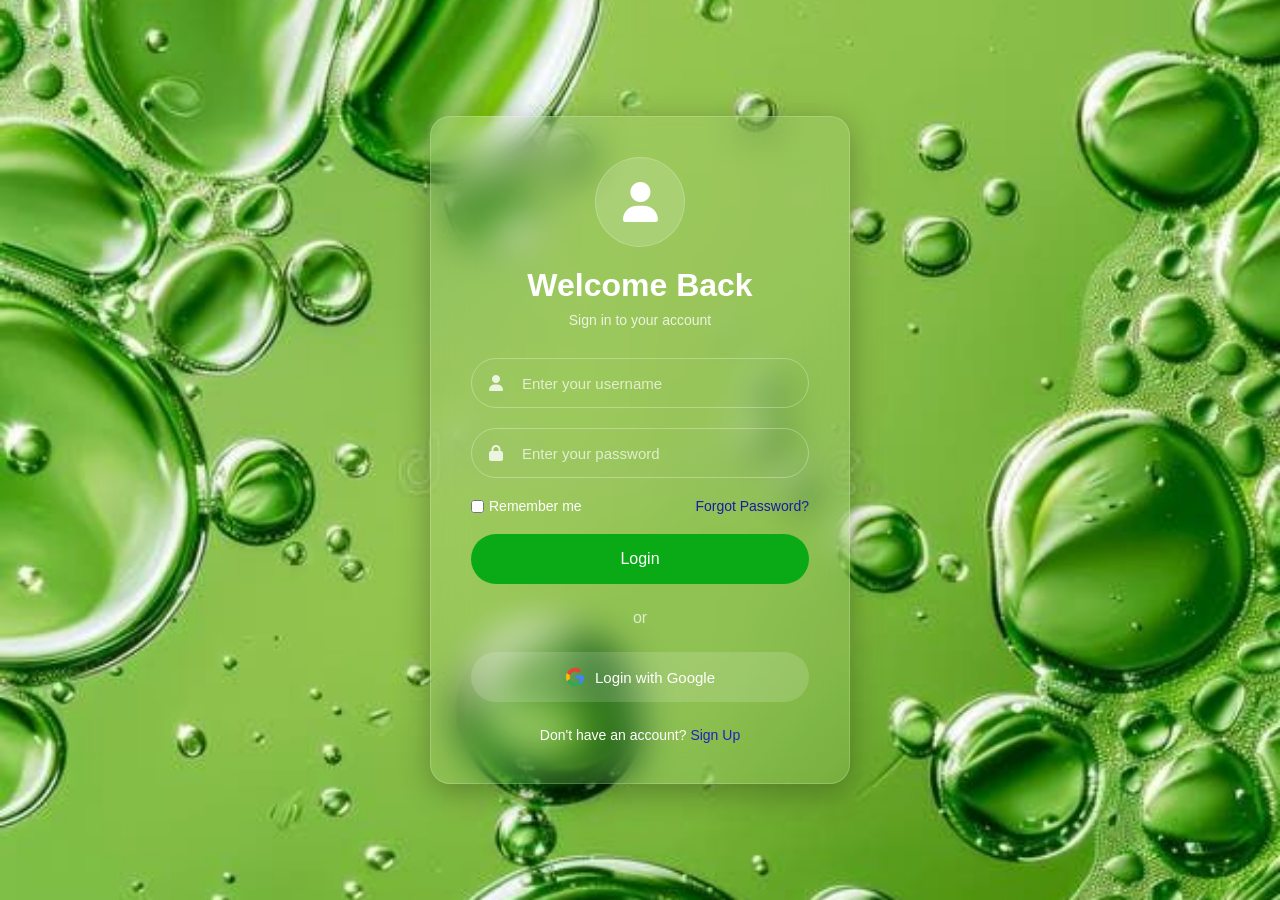
<file: index.html>
<!DOCTYPE html>
<html lang="en">

<head>
    <meta charset="UTF-8">
    <meta name="viewport" content="width=device-width, initial-scale=1.0">
    <title>Login Page</title>

    <link rel="stylesheet" href="https://cdnjs.cloudflare.com/ajax/libs/font-awesome/6.5.2/css/all.min.css">

    <link rel="stylesheet" href="./Login.css">
</head>

<body>

    <div class="Login-container">

        <div class="profile-icon">
            <i class="fas fa-user"></i>
        </div>

        <h2>Welcome Back</h2>
        <p class="subtitle">Sign in to your account</p>

        <form action="#">

            <div class="input-group">
                <i class="fas fa-user"></i>
                <input type="text" placeholder="Enter your username" required>
            </div>

            <div class="input-group">
                <i class="fas fa-lock"></i>
                <input type="password" placeholder="Enter your password" required>
               
            </div>

            <div class="options">
                <label>
                    <input type="checkbox">
                    Remember me
                </label>

                <a href="forgot-password.html">Forgot Password?</a>
            </div>

            <button type="submit" class="btn">
                Login
            </button>

            <div class="divider">
                <span>or</span>
            </div>

            <button type="button" class="google-btn">
                <img src="./599893612910037615-removebg-preview copy.png" alt="Google Logo" width="20">
                Login with Google
            </button>

            <div class="signup-link">
                Don't have an account?
                <a href="Sign up.html">Sign Up</a>
            </div>

        </form>

    </div>

</body>

</html>
</file>
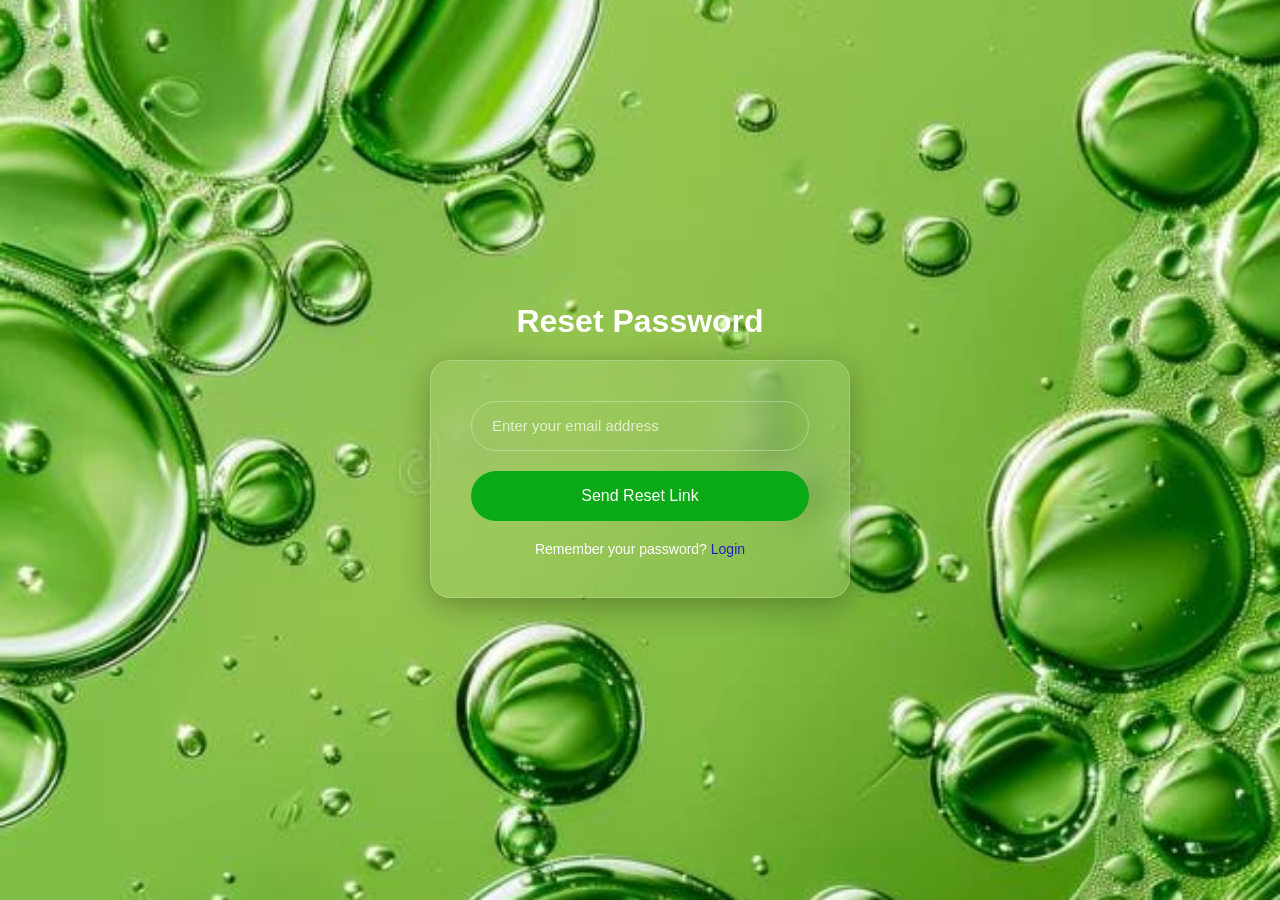
<file: forgot-password.html>
<!DOCTYPE html>
<html lang="en">

<head>
    <title>Forgot Password</title>
    <link rel="stylesheet" href="https://cdnjs.cloudflare.com/ajax/libs/font-awesome/6.5.2/css/all.min.css">

    <link rel="stylesheet" href="./forgot-password.css">

</head>

<body>

    <h2 class="fp">Reset Password</h2>

    <div class="all">
        <form>
            <input type="email" placeholder="Enter your email address" required>

            <button type="submit">
                Send Reset Link
            </button>
        </form>

        <p>
            Remember your password?
            <a href="./index.html">Login</a>
        </p>
    </div>
</body>

</html>
</file>
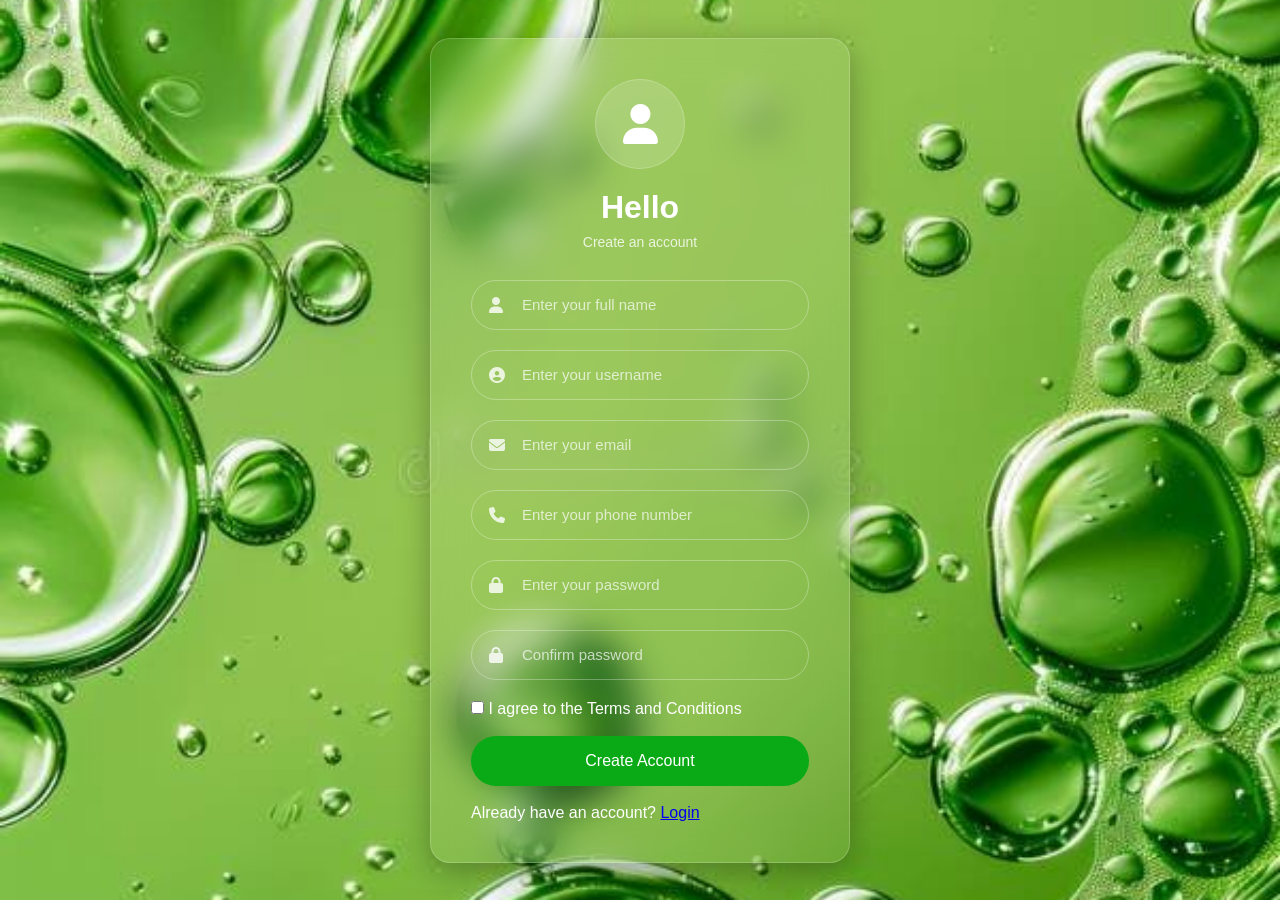
<file: Sign up.html>
<!DOCTYPE html>
<html lang="en">

<head>
    <meta charset="UTF-8">
    <meta name="viewport" content="width=device-width, initial-scale=1.0">
    <title>Sign up</title>

    <link rel="stylesheet" href="https://cdnjs.cloudflare.com/ajax/libs/font-awesome/6.5.2/css/all.min.css">

    <link rel="stylesheet" href="./Sign up.css">

</head>

<body>

    <div class="Sign-up-container">

        <div class="profile-icon">
            <i class="fas fa-user"></i>
        </div>

        <h2>Hello</h2>
        <p class="subtitle">Create an account</p>

        <form action="#">

            <div class="input-group">
                <i class="fas fa-user"></i>
                <input type="text" placeholder="Enter your full name" required>
            </div>

            <div class="input-group">
                <i class="fas fa-user-circle"></i>
                <input type="text" placeholder="Enter your username" required>
            </div>

            <div class="input-group">
                <i class="fas fa-envelope"></i>
                <input type="email" placeholder="Enter your email" required>
            </div>

            <div class="input-group">
                <i class="fas fa-phone"></i>
                <input type="tel" placeholder="Enter your phone number" required>
            </div>

            <div class="input-group">
                <i class="fas fa-lock"></i>
                <input type="password" placeholder="Enter your password" required>
            </div>

            <div class="input-group">
                <i class="fas fa-lock"></i>
                <input type="password" placeholder="Confirm password" required>
            </div>

            <label>
                <input type="checkbox" required> I agree to the Terms and Conditions
            </label><br><br>

            <button type="submit" class="btn">Create Account</button><br><br>
            <div class="login-link">
                Already have an account?
                <a href="./index.html">Login</a>
            </div>

</body>

</html>
</file>
<file: Login.css>
* {
    margin: 0;
    padding: 0;
    box-sizing: border-box;
    font-family: 'Poppins', sans-serif;
}

body {
    min-height: 100vh;
    display: flex;
    justify-content: center;
    align-items: center;

    background-image: url("./Banner\ of\ liquid\,\ drops\ and\ bubbles\ in\ green\ color\ to\ decorate\ poster\ and\ booklet\ cover_.jfif");
    background-size: cover;
    background-position: center;
    background-repeat: no-repeat;
}

.Login-container {
    width: 420px;
    padding: 40px;

    background: rgba(255, 255, 255, 0.08);
    border: 1px solid rgba(255, 255, 255, 0.2);

    backdrop-filter: blur(18px);
    -webkit-backdrop-filter: blur(18px);

    border-radius: 20px;

    box-shadow: 0 8px 32px rgba(0, 0, 0, 0.3);

    color: white;
}

.profile-icon {
    width: 90px;
    height: 90px;

    margin: 0 auto 20px;

    border-radius: 50%;

    background: rgba(255, 255, 255, 0.15);

    display: flex;
    justify-content: center;
    align-items: center;

    border: 1px solid rgba(255, 255, 255, 0.2);
}

.profile-icon i {
    font-size: 40px;
    color: white;
}

.Login-container h2 {
    text-align: center;
    font-size: 2rem;
    margin-bottom: 8px;
}

.subtitle {
    text-align: center;
    color: rgba(255, 255, 255, 0.8);
    margin-bottom: 30px;
    font-size: 14px;
}

.input-group {
    position: relative;
    margin-bottom: 20px;
}

.input-group i {
    position: absolute;
    left: 18px;
    top: 50%;
    transform: translateY(-50%);
    color: rgba(255, 255, 255, 0.8);
}

.input-group input {
    width: 100%;
    height: 50px;

    border: 1px solid rgba(255, 255, 255, 0.3);
    border-radius: 30px;

    background: transparent;

    outline: none;

    color: white;
    font-size: 15px;

    padding: 0 20px 0 50px;
}

.input-group input::placeholder {
    color: rgba(255, 255, 255, 0.7);
}

.options {
    display: flex;
    justify-content: space-between;
    align-items: center;

    margin-bottom: 20px;

    font-size: 14px;
}

.options label {
    display: flex;
    align-items: center;
    gap: 5px;
}

.options a {
    color: rgb(27, 27, 160);
    text-decoration: none;
}

.options a:hover {
    text-decoration: underline;
}

.btn {
    width: 100%;
    height: 50px;

    border: none;
    border-radius: 30px;

    background: #09aa16;

    color: white;

    font-size: 16px;
    font-weight: 400;

    cursor: pointer;

    transition: 0.3s;
}

.btn:hover {
    transform: translateY(-2px);
}

.divider {
    text-align: center;
    margin: 25px 0;
    color: rgba(255, 255, 255, 0.7);
}


.google-btn {
    width: 100%;
    height: 50px;

    border: none;
    border-radius: 30px;

    background: rgba(255, 255, 255, 0.15);

    color: white;

    font-size: 15px;

    cursor: pointer;

    display: flex;
    justify-content: center;
    align-items: center;
    gap: 10px;

    transition: 0.3s;
}

.google-btn:hover {
    background: rgba(255, 255, 255, 0.25);
}

.signup-link {
    text-align: center;
    margin-top: 25px;
    font-size: 14px;
}

.signup-link a {
    color: rgb(32, 32, 189);
    text-decoration: none;
    font-weight: 60;
}

.signup-link a:hover {
    text-decoration: underline;
}
</file>
<file: forgot-password.css>
* {
    margin: 0;
    padding: 0;
    box-sizing: border-box;
    font-family: 'Poppins', sans-serif;
}

body {
    min-height: 100vh;
    display: flex;
    justify-content: center;
    align-items: center;
    flex-direction: column;

    background-image: url("./Banner\ of\ liquid\,\ drops\ and\ bubbles\ in\ green\ color\ to\ decorate\ poster\ and\ booklet\ cover_.jfif");
    background-size: cover;
    background-position: center;
    background-repeat: no-repeat;
}

.fp {
    color: white;
    margin-bottom: 20px;
    font-size: 2rem;
    text-align: center;
}

.all {
    width: 420px;
    padding: 40px;

    background: rgba(255, 255, 255, 0.08);
    border: 1px solid rgba(255, 255, 255, 0.2);

    backdrop-filter: blur(18px);
    -webkit-backdrop-filter: blur(18px);

    border-radius: 20px;

    box-shadow: 0 8px 32px rgba(0, 0, 0, 0.3);

    color: white;
    text-align: center;
}

.all form {
    display: flex;
    flex-direction: column;
    gap: 20px;
}

.all input {
    width: 100%;
    height: 50px;

    padding: 0 20px;

    border: 1px solid rgba(255, 255, 255, 0.3);
    border-radius: 30px;

    background: transparent;
    outline: none;

    color: white;
    font-size: 15px;
}

.all input::placeholder {
    color: rgba(255, 255, 255, 0.7);
}

.all button {
    width: 100%;
    height: 50px;

    border: none;
    border-radius: 30px;

    background: #09aa16;
    color: white;

    font-size: 16px;
    font-weight: 400;

    cursor: pointer;

    transition: 0.3s;
}

.all button:hover {
    transform: translateY(-2px);
}

.all p {
    margin-top: 20px;
    font-size: 14px;
}

.all a {
    color:  rgb(32, 32, 189);
    text-decoration: none;
    font-weight: 400;
}

.all a:hover {
    text-decoration: underline;
}
</file>
<file: Sign up.css>
* {
    margin: 0;
    padding: 0;
    box-sizing: border-box;
    font-family: 'Poppins', sans-serif;
}

body {
    min-height: 100vh;
    display: flex;
    justify-content: center;
    align-items: center;

    background-image: url("./Banner\ of\ liquid\,\ drops\ and\ bubbles\ in\ green\ color\ to\ decorate\ poster\ and\ booklet\ cover_.jfif");
    background-size: cover;
    background-position: center;
    background-repeat: no-repeat;
}

.Sign-up-container {
    width: 420px;
    padding: 40px;

    background: rgba(255, 255, 255, 0.08);
    border: 1px solid rgba(255, 255, 255, 0.2);

    backdrop-filter: blur(18px);
    -webkit-backdrop-filter: blur(18px);

    border-radius: 20px;

    box-shadow: 0 8px 32px rgba(0, 0, 0, 0.3);

    color: white;
}

.profile-icon {
    width: 90px;
    height: 90px;

    margin: 0 auto 20px;

    border-radius: 50%;

    background: rgba(255, 255, 255, 0.15);

    display: flex;
    justify-content: center;
    align-items: center;

    border: 1px solid rgba(255, 255, 255, 0.2);
}

.profile-icon i {
    font-size: 40px;
    color: white;
}

.Sign-up-container h2 {
    text-align: center;
    font-size: 2rem;
    margin-bottom: 8px;
}

.subtitle {
    text-align: center;
    color: rgba(255, 255, 255, 0.8);
    margin-bottom: 30px;
    font-size: 14px;
}

.input-group {
    position: relative;
    margin-bottom: 20px;
}

.input-group i {
    position: absolute;
    left: 18px;
    top: 50%;
    transform: translateY(-50%);
    color: rgba(255, 255, 255, 0.8);
}

.input-group input {
    width: 100%;
    height: 50px;

    border: 1px solid rgba(255, 255, 255, 0.3);
    border-radius: 30px;

    background: transparent;

    outline: none;

    color: white;
    font-size: 15px;

    padding: 0 20px 0 50px;
}

.input-group input::placeholder {
    color: rgba(255, 255, 255, 0.7);
}

.options {
    display: flex;
    justify-content: space-between;
    align-items: center;

    margin-bottom: 20px;

    font-size: 14px;
}

.btn {
    width: 100%;
    height: 50px;

    border: none;
    border-radius: 30px;

    background: #09aa16;

    color: white;

    font-size: 16px;
    font-weight: 400;

    cursor: pointer;

    transition: 0.3s;
}

.btn:hover {
    transform: translateY(-2px);
}
</file>
